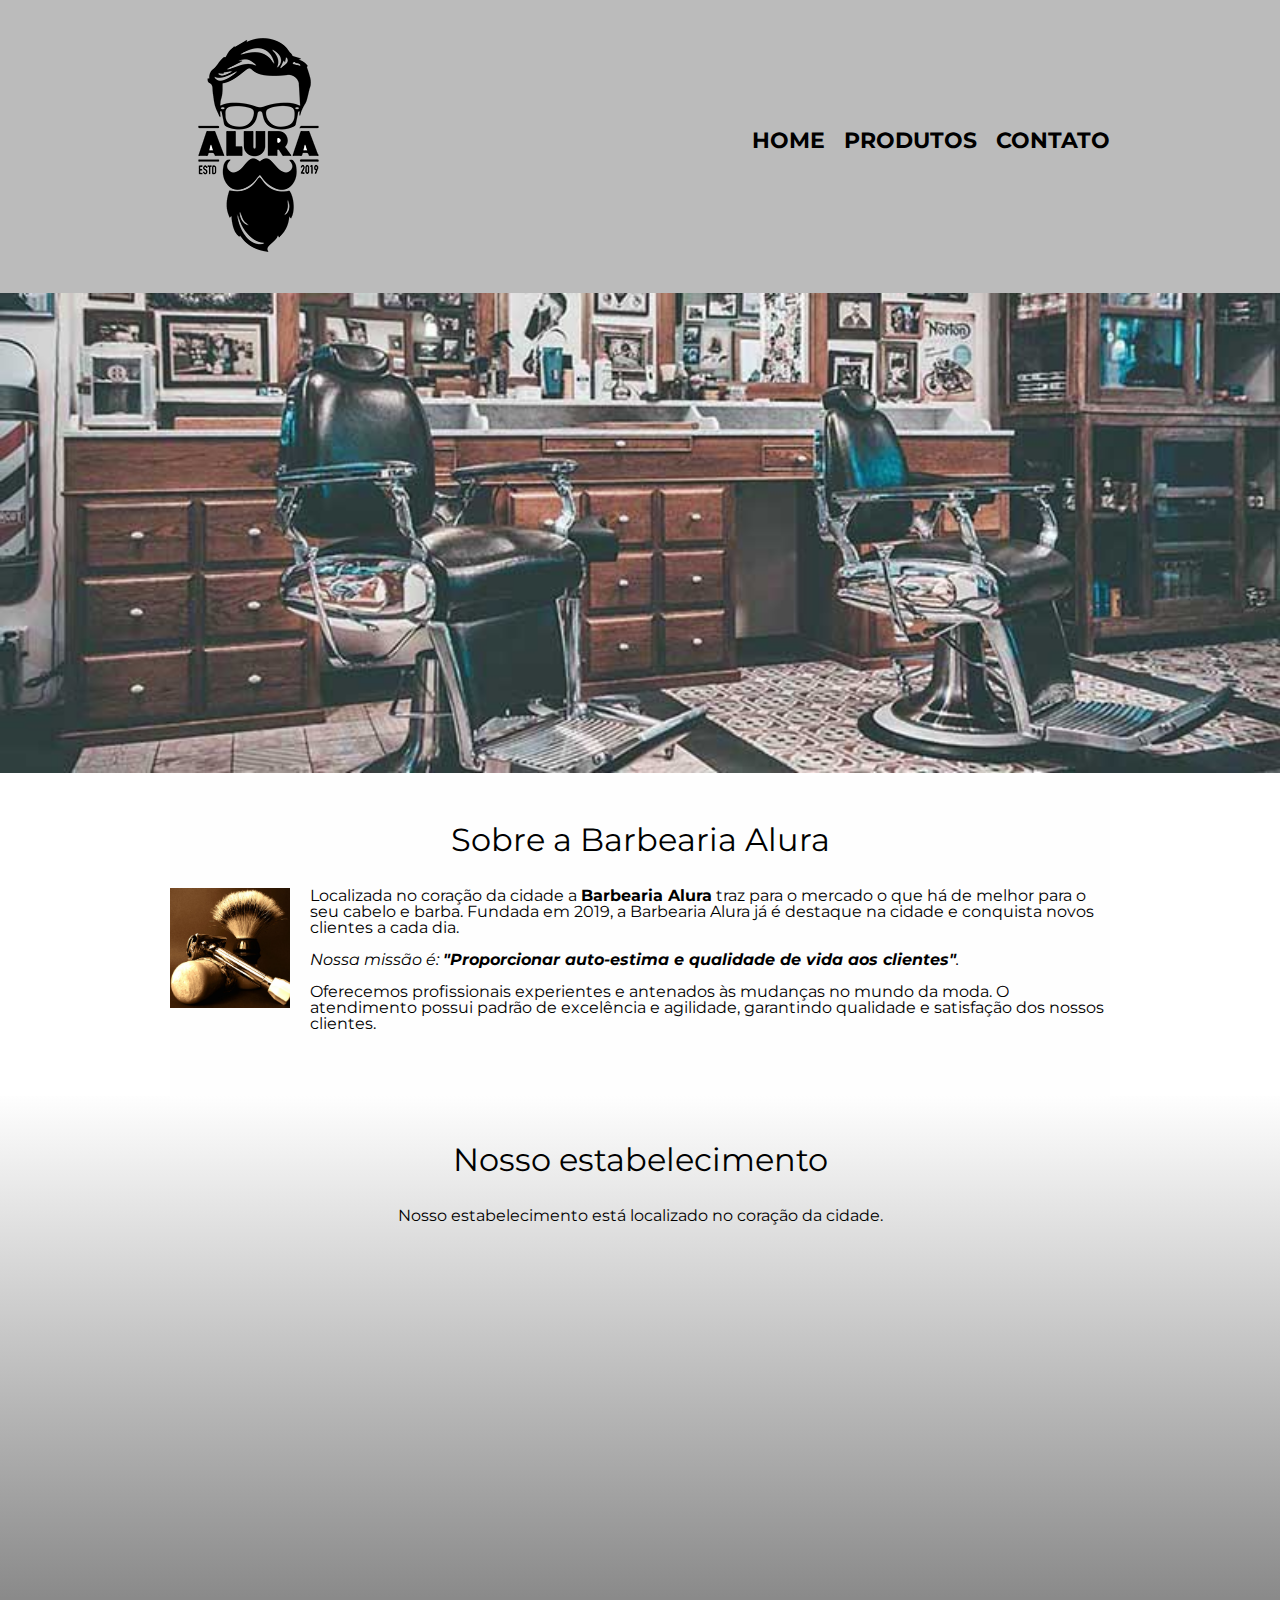
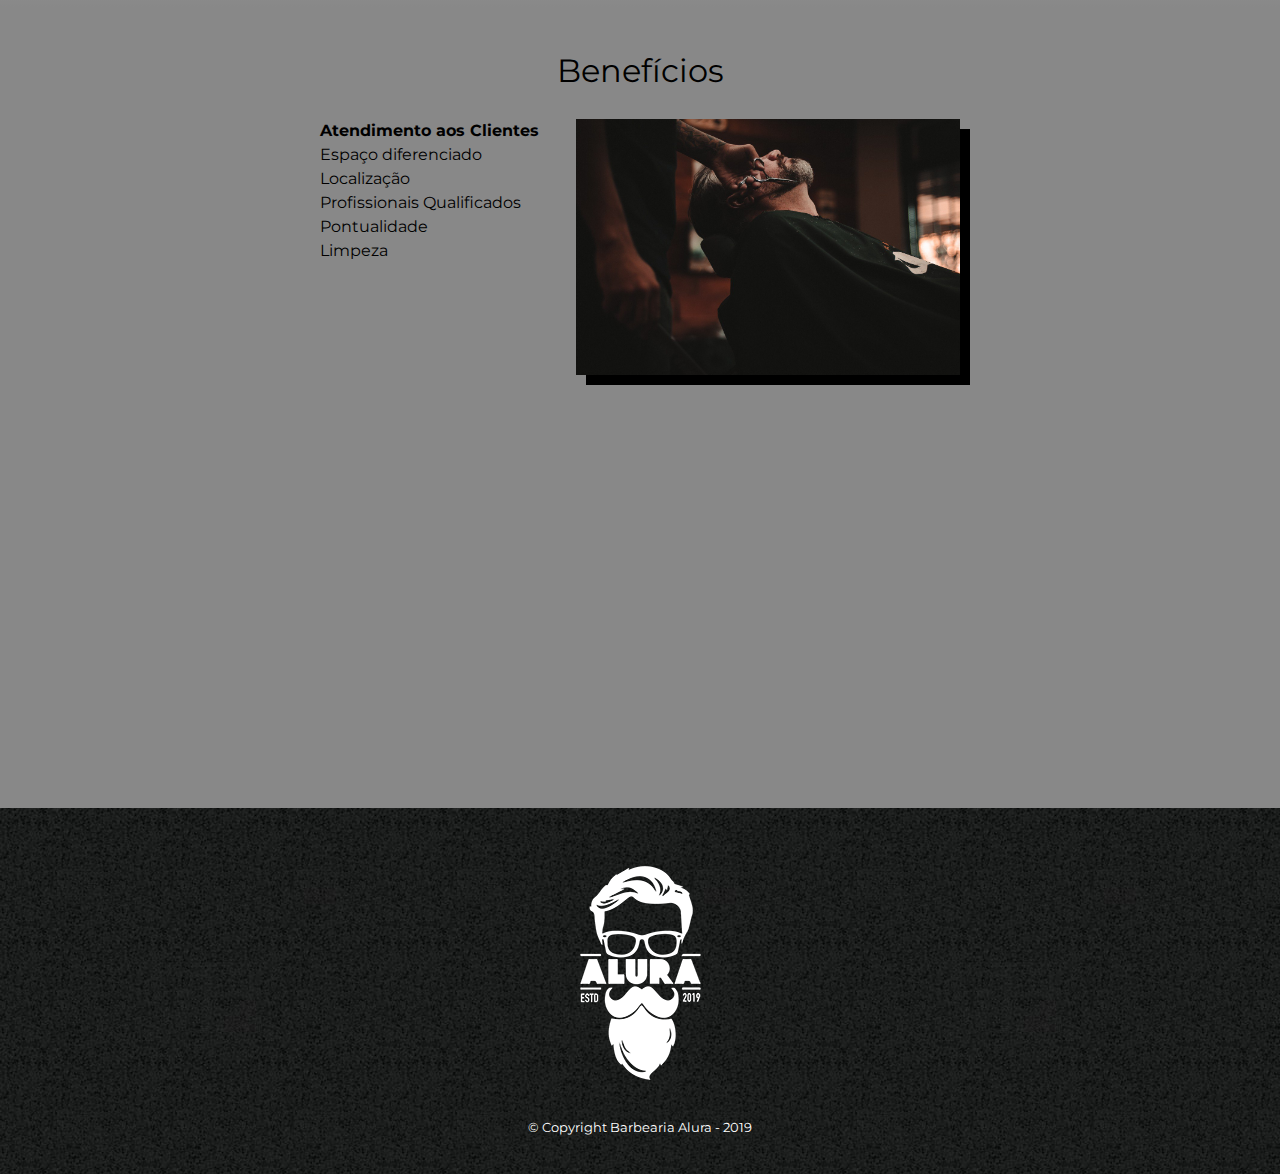
<file: index.html>
<!DOCTYPE html>
<html lang="pt-br">
	<head>
		<meta charset="UTF-8">
		<title>Barbearia Alura</title>

		<link rel="stylesheet" href="reset.css">
		<link rel="stylesheet" href="style.css">
		<link href="https://fonts.googleapis.com/css?family=Montserrat&display=swap" rel="stylesheet">
	</head>

	<body>
		<header>
			<div class="caixa">
				<h1><img src="logo.png"></h1>

				<nav>
					<ul>
						<li><a href="index.html">Home</a></li>
						<li><a href="produtos.html">Produtos</a></li>
						<li><a href="contato.html">Contato</a></li>
					</ul>
				</nav>
			</div>
		</header>

		<img class="banner" src="banner.jpg">

		<main>
			<section class="principal">
				<h2 class="titulo-principal">Sobre a Barbearia Alura</h2>

				<img class="utensilios" src="utensilios.jpg" alt="Utensilios de um barbeiro.">
		 
				<p>Localizada no coração da cidade a <strong>Barbearia Alura</strong> traz para o mercado o que há de melhor para o seu cabelo e barba. Fundada em 2019, a Barbearia Alura já é destaque na cidade e conquista novos clientes a cada dia.</p>

				<p id="missao"><em>Nossa missão é: <strong>"Proporcionar auto-estima e qualidade de vida aos clientes"</strong>.</em></p>

				<p>Oferecemos profissionais experientes e antenados às mudanças no mundo da moda. O atendimento possui padrão de excelência e agilidade, garantindo qualidade e satisfação dos nossos clientes.</p>
			</section>

			<section class="mapa">
				<h3 class="titulo-principal">Nosso estabelecimento</h3>
				<p>Nosso estabelecimento está localizado no coração da cidade.</p>

				<div class="mapa-conteudo">
					<iframe src="https://www.google.com/maps/embed?pb=!1m18!1m12!1m3!1d3656.4483278365396!2d-46.63466568562861!3d-23.588249068469487!2m3!1f0!2f0!3f0!3m2!1i1024!2i768!4f13.1!3m3!1m2!1s0x94ce5a2b2ed7f3a1%3A0xab35da2f5ca62674!2sCaelum!5e0!3m2!1spt-BR!2sbr!4v1568814489656!5m2!1spt-BR!2sbr" width="100%" height="300" frameborder="0" style="border:0;" allowfullscreen=""></iframe>
				</div>
			</section>

			<section class="beneficios">
				<h3 class="titulo-principal">Benefícios</h3>

				<div class="conteudo-beneficios">
					<ul class="lista-beneficios">
						<li class="itens">Atendimento aos Clientes</li>
						<li class="itens">Espaço diferenciado</li>
						<li class="itens">Localização</li>
						<li class="itens">Profissionais Qualificados</li>
						<li class="itens">Pontualidade</li>
						<li class="itens">Limpeza</li>
					</ul><img src="beneficios.jpg" class="imagem-beneficios">
				</div>

				<div class="video">
					<iframe width="560" height="315" src="https://www.youtube.com/embed/wcVVXUV0YUY" frameborder="0" allow="accelerometer; autoplay; encrypted-media; gyroscope; picture-in-picture" allowfullscreen></iframe>
				</div>
			</section>
		</main>

		<footer>
			<img src="logo-branco.png">
			<p class="copyright">&copy; Copyright Barbearia Alura - 2019</p>
		</footer>
	</body>
</html>
</file>
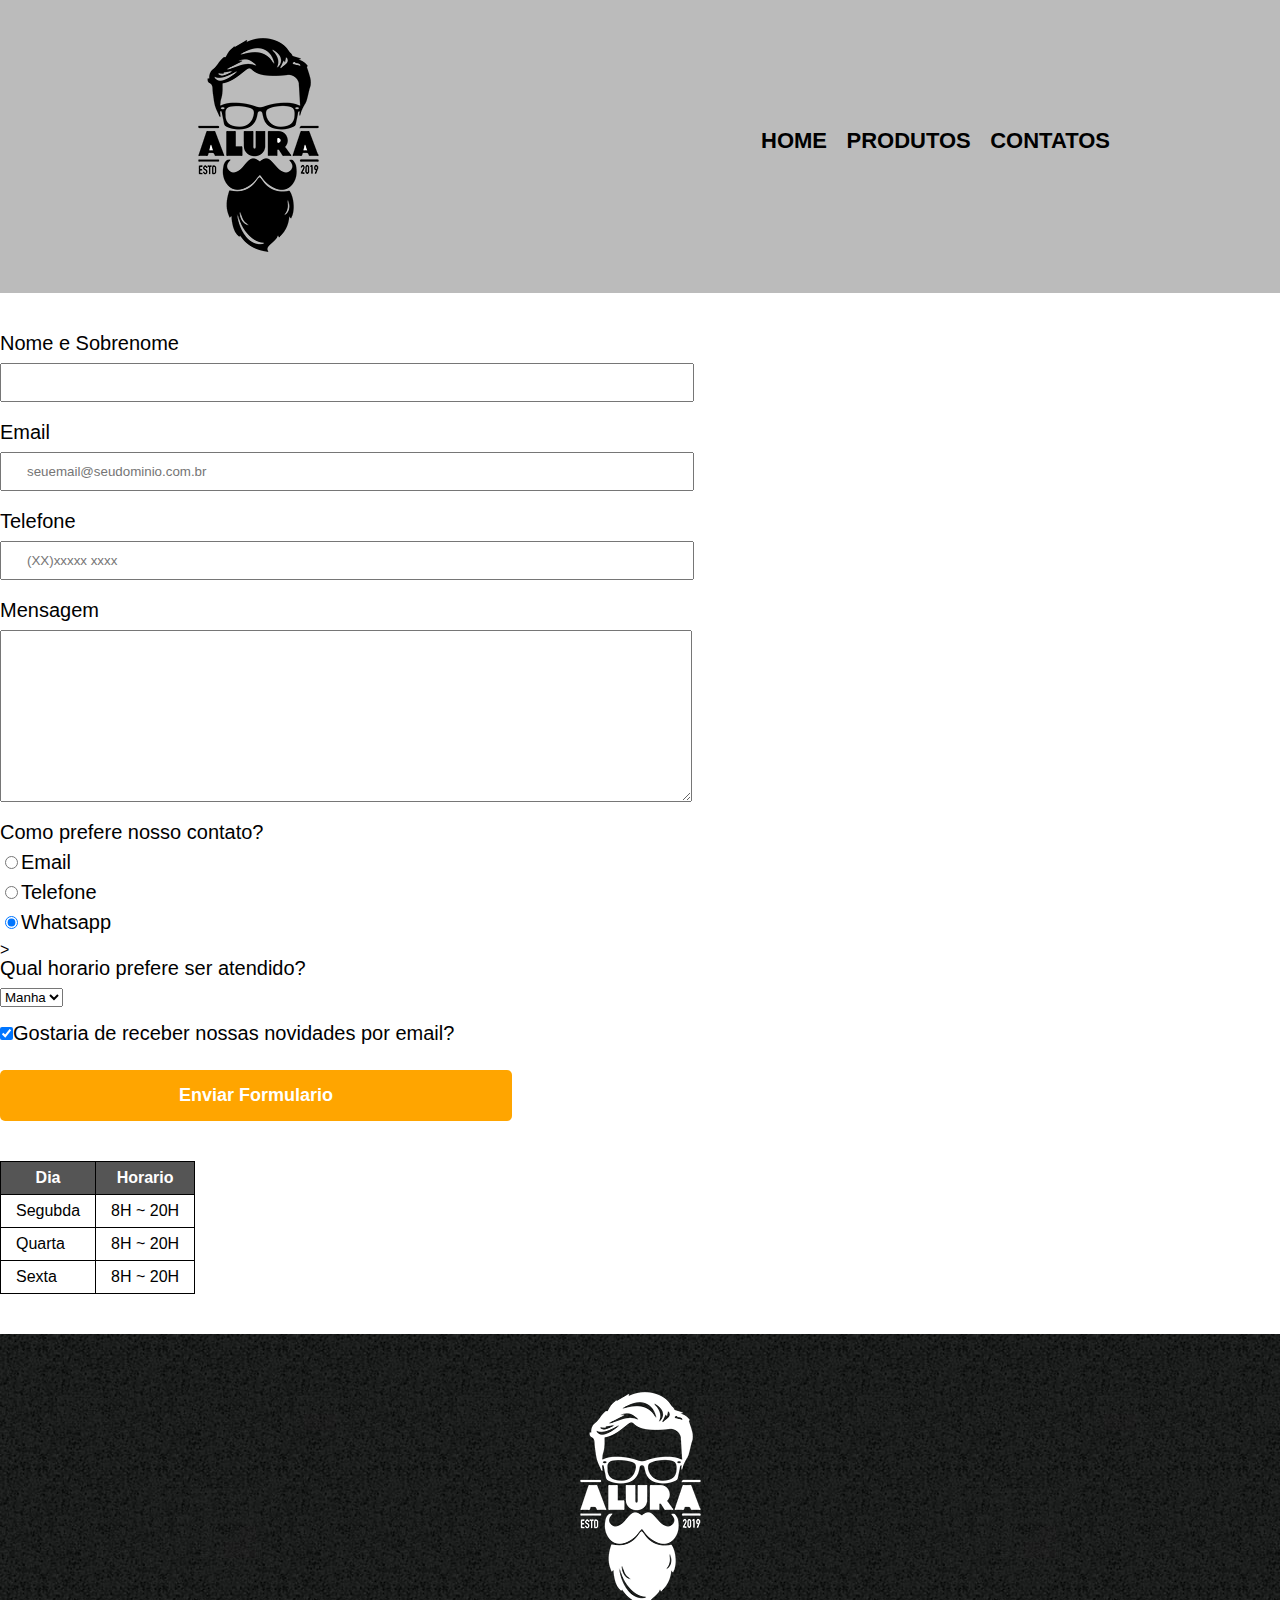
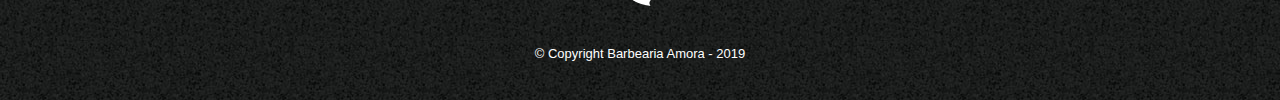
<file: contato.html>
<!DOCTYPE html>
<html>
    <head>
        <meta charset="UTF8">
        <title>Contato - Barbearia da Amora</title>
        <link rel="stylesheet" href="reset.css">
        <link rel="stylesheet" href="style.css">
    </head>
    <body>
        <header>
            <div class="caixa">
                <h1><img src="logo.png" alt="logo barbearia Amora"></h1>

                <nav>
                    <ul>
                        <li><a href="index.html">Home</a></li>
                        <li><a href="produtos.html">Produtos</a></li>
                        <li><a href="contatos.html">Contatos</a></li>
                    </ul>
                </nav>  
            </div>  
        </header>

        <main>
            <form>
                <label for="nomesobrenome">Nome e Sobrenome</label>
                <input type="text" id="nomesobrenome" class="input-padrao" required>

                <label for="email">Email</label>
                <input type="email" id="email" class="input-padrao" required placeholder="seuemail@seudominio.com.br">

                <label for="telefone">Telefone</label>
                <input type="tel" id="telefone" class="input-padrao" required placeholder="(XX)xxxxx xxxx">

                <label for="mensagem">Mensagem</label>
                <textarea cols="70" rows="10" id="mensagem" class="input-padrao"></textarea required>

                <fieldset>
                    <legend>Como prefere nosso contato?</legend>

                    <label for="radio-email"><input type="radio" name="contato" value="Email" id="radio-email">Email</label>
                    
                    <label for="radio-telefone"><input type="radio" name="contato" value="Telefone" id="radio-telefone">Telefone</label>
                    
                    <label for="radio-Whatsapp"><input type="radio" name="contato" value="Email" id="radio-Whatsapp" checked>Whatsapp</label>
                                       
                </fieldset>>
                
                <fieldset>
                        <legend>Qual horario prefere ser atendido?</legend>
                        <select>
                        <option>Manha</option>
                        <option>Tarde</option>
                        <option>Noite</option>
                </select>
                </fieldset>
                

                <label><input type="checkbox" class="checkbox" checked>Gostaria de receber nossas novidades por email?</label>

                <input type="submit" value="Enviar Formulario" class="enviar">
            </form>
            <table>
                <thead>
                    <tr>
                        <th>Dia</th>
                        <th>Horario</th>
                    </tr>
                </thead>
                
                <tbody>                    
                    <tr>
                        <td>Segubda</td>
                        <td>8H ~ 20H</td>
                    </tr>
                    <tr>
                        <td>Quarta</td>
                        <td>8H ~ 20H</td>
                    </tr>
                    <tr>
                        <td>Sexta</td>
                        <td>8H ~ 20H</td>
                    </tr>
                </tbody>    
            </table>

        </main>
<footer>
    <img src="logo-branco.png" alt="logo barbearia Amora">
    <p class="copyright">&copy; Copyright Barbearia Amora - 2019</p>
    </footer>
</body>
</html>
</file>
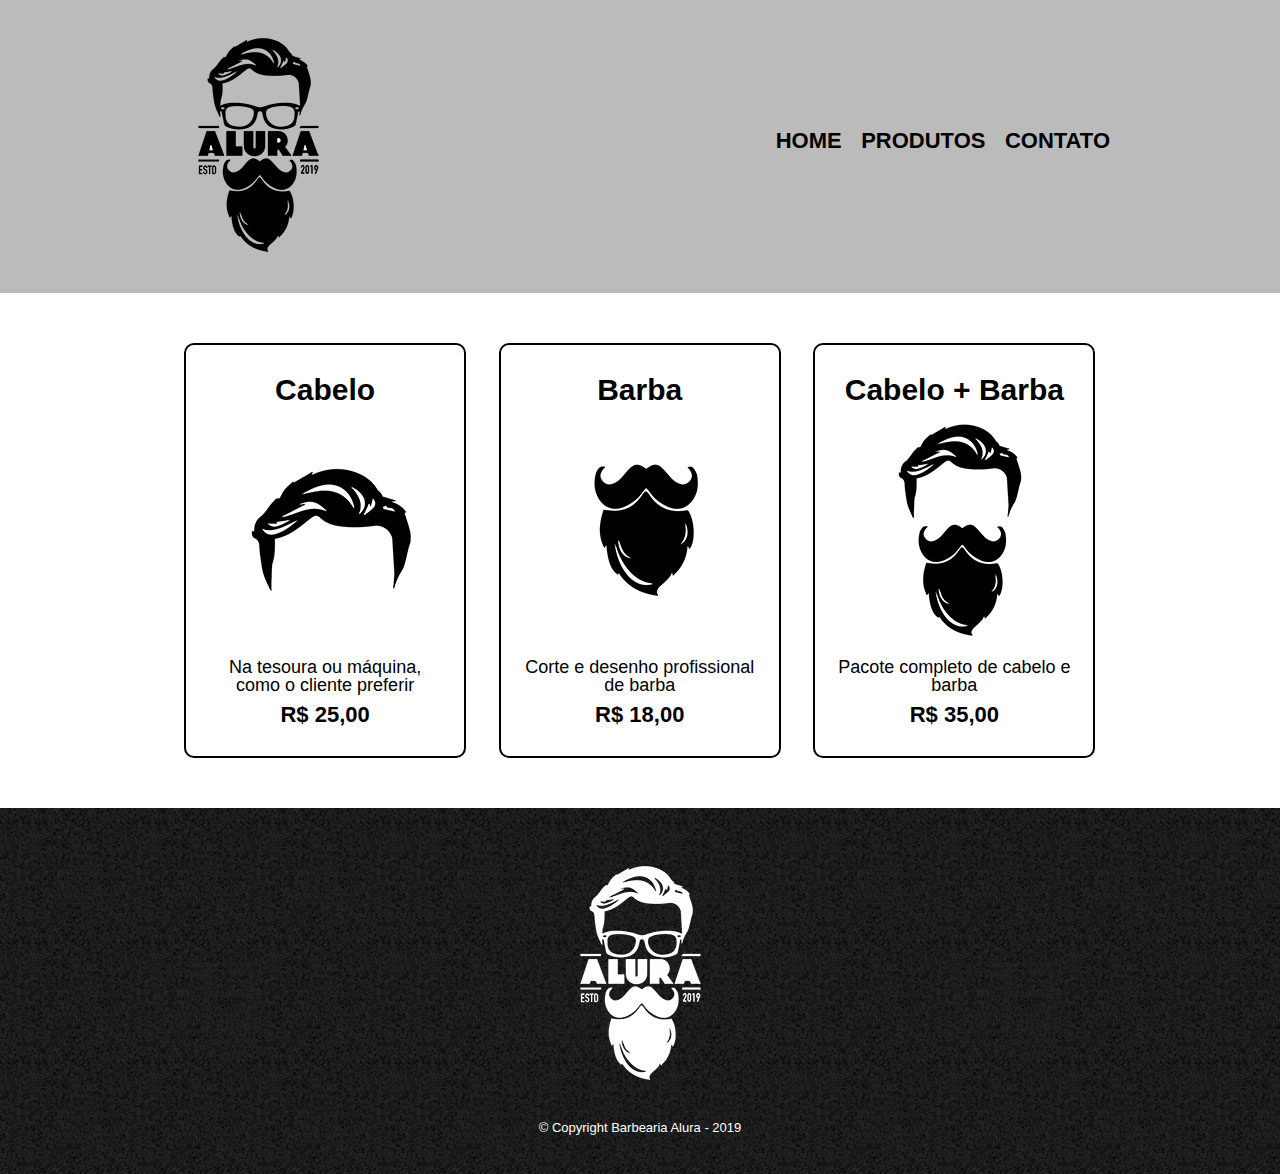
<file: produtos.html>
<!DOCTYPE html>
<html>
	<head>
		<meta charset="UTF-8">
		<title>Produtos - Barbearia Alura</title>

		<link rel="stylesheet" href="reset.css">
		<link rel="stylesheet" href="style.css">
	</head>
	<body>
		<header>
			<div class="caixa">
				<h1><img src="logo.png"></h1>

				<nav>
					<ul>
						<li><a href="index.html">Home</a></li>
						<li><a href="produtos.html">Produtos</a></li>
						<li><a href="contato.html">Contato</a></li>
					</ul>
				</nav>
			</div>
		</header>

		<main>
			<ul class="produtos">
				<li>
					<h2>Cabelo</h2>
					<img src="cabelo.jpg">
					<p class="produto-descricao">Na tesoura ou máquina, como o cliente preferir</p>
					<p class="produto-preco">R$ 25,00</p>
				</li>
				<li>
					<h2>Barba</h2>
					<img src="barba.jpg">
					<p class="produto-descricao">Corte e desenho profissional de barba</p>
					<p class="produto-preco">R$ 18,00</p>
				</li>
				<li>
					<h2>Cabelo + Barba</h2>
					<img src="cabelo+barba.jpg">
					<p class="produto-descricao">Pacote completo de cabelo e barba</p>
					<p class="produto-preco">R$ 35,00</p>
				</li>
			</ul>
		</main>

		<footer>
			<img src="logo-branco.png">
			<p class="copyright">&copy; Copyright Barbearia Alura - 2019</p>
		</footer>
	</body>
</html>
</file>
<file: style.css>
body {
	font-family: 'Montserrat', sans-serif;
}

header {
	background: #BBBBBB;
	padding: 20px 0;
}

.caixa {
	position: relative;
	width: 940px;
	margin: 0 auto;
}

nav {
	position: absolute;
	top: 110px;
	right: 0;
}

nav li {
	display: inline;
	margin: 0 0 0 15px;
}

nav a {
	text-transform: uppercase;
	color: #000000;
	font-weight: bold;
	font-size: 22px;
	text-decoration: none;
}

nav a:hover {
	color: #C78C19;
	text-decoration: underline;
}

.produtos {
	width: 940px;
	margin: 0 auto;
	padding: 50px 0;
}

.produtos li {
	display: inline-block;
	text-align: center;
	width: 30%;
	vertical-align: top;
	margin: 0 1.5%;
	padding: 30px 20px;
	box-sizing: border-box;
	border: 2px solid #000000;
	border-radius: 10px;
}

.produtos li:hover {
	border-color: #C78C19;
}

.produtos li:active {
	border-color: #088C19;	
}

.produtos li:hover h2 {
	font-size: 34px;
}

.produtos h2 {
	font-size: 30px;
	font-weight: bold;
}

.produto-descricao {
	font-size: 18px;
}

.produto-preco {
	font-size: 22px;
	font-weight: bold;
	margin-top: 10px;
}

footer {
	text-align: center;
	background: url("bg.jpg");
	padding: 40px 0;
}

.copyright {
	color: #FFFFFF;
	font-size: 13px;
	margin: 20px 0 0;
}

main {
	
}

form {
	margin: 40px 0;
}

form label, form legend {
	display:block;
	font-size: 20px;
	margin: 0 0 10px;
}

.input-padrao {
	display: block;
	margin: 0 0 20px;
	padding: 10px 25px;
	width: 50%;
}

.checkbox {
	margin: 20px 0;
}

.enviar {
	width:40%;
	padding: 15px 0;
	background: orange;
	color: white;
	font-weight: bold;
	font-size: 18px;
	border: none;
	border-radius: 5px;
	transition: 1s all;
	cursor: pointer;
}

.enviar:hover {
	background: darkorange;
	transform: scale(1.2);
}

table {
	margin: 20px 0 40px;
}

thead {
	background: #555555;
	color: white;
	font-weight: bold;
}

td, th {
	border: 1px solid #000000;
	padding: 8px 15px;
}


/* css da página inicial */
.banner {
	width:100%;
}

.titulo-principal {
	text-align: center;
	font-size: 2em;
	margin: 0 0 1em;
	clear: left;
}

.principal {
	padding: 3em 0;
	background: #FEFEFE;
	width: 940px;
	margin: 0 auto;
}

.principal p {
	margin: 0 0 1em;
}

.principal strong {
	font-weight: bold;
}

.principal em {
	font-style: italic;
}

.utensilios {
	width: 120px;
	float: left;
	margin: 0 20px 20px 0;
}

.mapa {
	padding: 3em 0;
	background: linear-gradient(#FEFEFE, #888888);
}

.mapa-conteudo {
	width: 940px;
	margin: 0 auto;
}

.mapa p {
	margin: 0 0 2em;
	text-align: center;
}

.beneficios {
	padding: 3em 0;
	background: #888888;
}

.conteudo-beneficios {
	width: 640px;
	margin: 0 auto;
}

.lista-beneficios {
	width: 40%;
	display: inline-block;
	vertical-align: top;
}

.itens {
	line-height: 1.5;
}

.itens:first-child {
	font-weight: bold;
}

.imagem-beneficios {
	width: 60%;
	box-shadow: 10px 10px #000000;
}

.video {
	width: 560px;
	margin: 2em auto;
}
</file>
